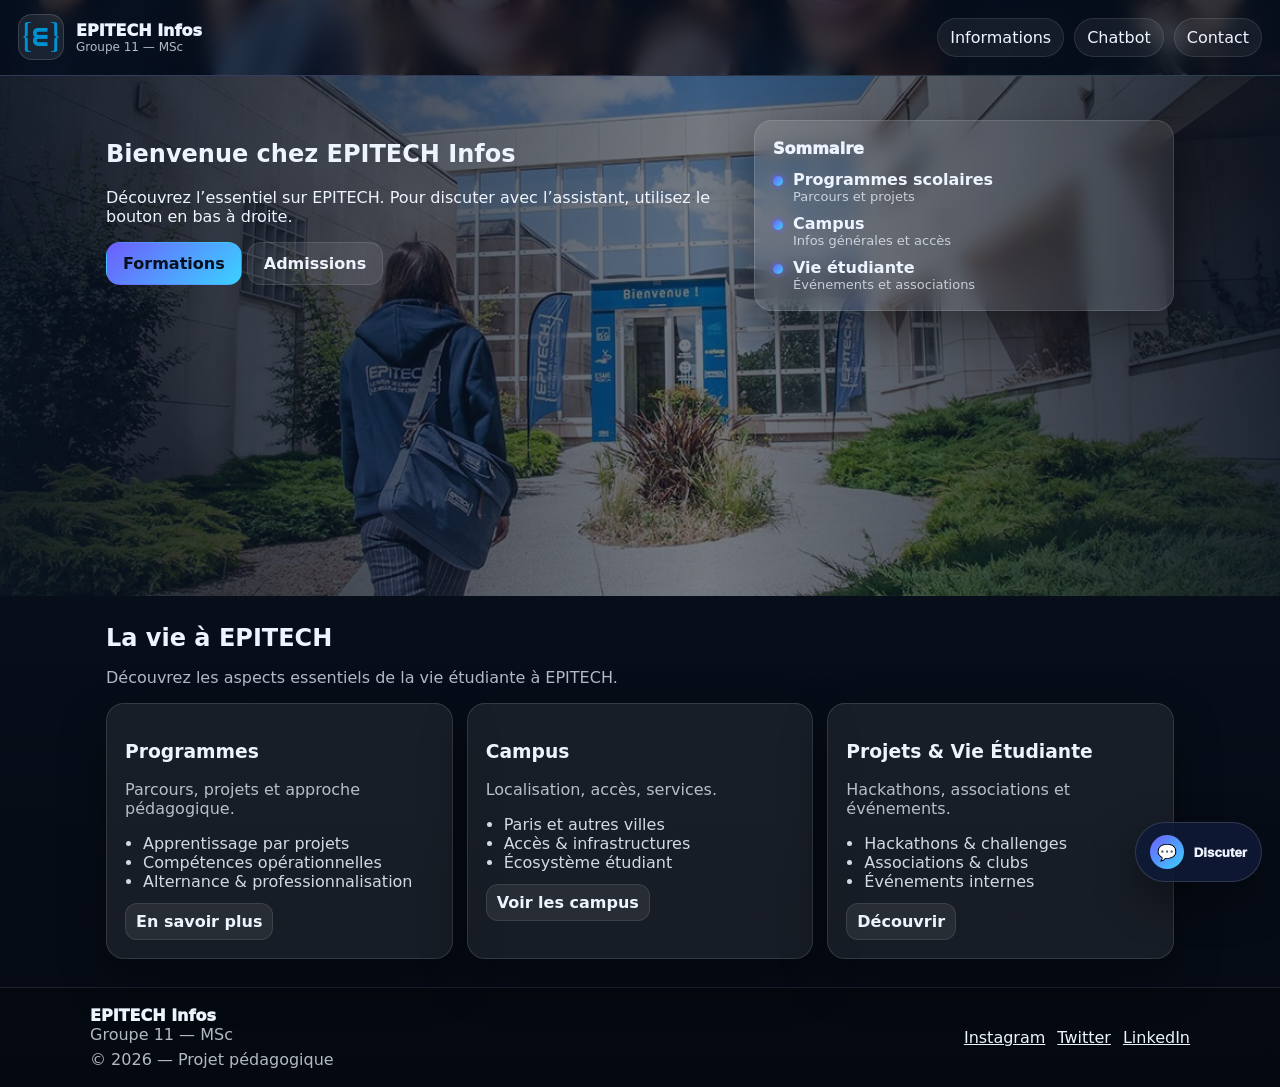
<file: index.html>
<!doctype html>
<html lang="fr">
<head>
  <meta charset="utf-8" />
  <meta http-equiv="refresh" content="0; url=./frontend/index.html" />
  <title>EPITECH Infos — Redirection</title>
</head>
<body>
  <p>Redirection vers <a href="./frontend/index.html">EPITECH Infos</a>…</p>
</body>
</html>
</file>
<file: frontend/styles.css>
:root{
  --bg:#0b1220;
  --card: rgba(255,255,255,.07);
  --text:#eef4ff;
  --muted: rgba(238,244,255,.75);
  --border: rgba(255,255,255,.12);
  --primary:#6d5efc;
  --primary2:#3bd2ff;
  --accent:#27c08a;
  --shadow: 0 18px 45px rgba(0,0,0,.40);
  --radius:18px;
}

*{ box-sizing:border-box; }
html{ scroll-behavior:smooth; }

body{
  margin:0;
  font-family: system-ui, -apple-system, Segoe UI, Roboto, Arial, sans-serif;
  color: var(--text);
  background:
    radial-gradient(1100px 520px at 18% 10%, rgba(109,94,252,.22) 0%, transparent 60%),
    radial-gradient(900px 520px at 90% 0%, rgba(59,210,255,.16) 0%, transparent 55%),
    linear-gradient(180deg, var(--bg) 0%, #050a14 100%);
}

a{ color:inherit; text-decoration:none; }
.container{ max-width:1100px; margin:0 auto; padding: 28px 16px; }
.section-head h2{ margin:0 0 6px 0; }
.muted{ color: var(--muted); }

/* Quickstart */
.quickstart-chips{
  display:flex;
  flex-wrap:wrap;
  gap:10px;
  margin-top: 12px;
}
.chip{
  border-radius: 999px;
  border: 1px solid rgba(255,255,255,.12);
  background: rgba(255,255,255,.06);
  color: var(--text);
  padding: 8px 14px;
  cursor: pointer;
  font-weight: 850;
  font-size: 13px;
  appearance: none;
  -webkit-appearance: none;
  transition: transform .15s ease, filter .15s ease;
}
.chip:hover{ transform: translateY(-1px); filter: brightness(1.05); }

/* Buttons */
.btn{
  display:inline-flex;
  align-items:center;
  justify-content:center;
  padding: 11px 16px;
  border-radius: 14px;
  border: 1px solid transparent;
  font-weight: 850;
  transition: transform .15s ease, filter .15s ease;
}
.btn:hover{ transform: translateY(-1px); filter: brightness(1.05); }
.btn:disabled{ opacity:.65; cursor:not-allowed; transform:none; }

.btn-primary{
  color:#07101f;
  background: linear-gradient(135deg, var(--primary), var(--primary2));
}
.btn-ghost{
  background: rgba(255,255,255,.08);
  border-color: rgba(255,255,255,.10);
}

/* =========================
   en-tête + slider
========================= */
.header{
  position: sticky;
  top:0;
  z-index: 50;
  overflow:hidden;
  border-bottom: 1px solid var(--border);
  min-height: 76px;
}

.header-inner{
  position: relative;
  z-index: 2;
  display:flex;
  align-items:center;
  justify-content: space-between;
  padding: 14px 18px;
  backdrop-filter: blur(10px);
}

.header-bg{ position:absolute; inset:0; z-index:0; }

.header-bg-slide{
  position:absolute;
  inset:0;
  background-size: cover;
  background-position:center;
  background-repeat: no-repeat;
  opacity:0;
  transition: opacity 900ms ease;
}

.header-bg-slide.active{ opacity:1; }

.header-overlay{
  position:absolute;
  inset:0;
  z-index:1;
  background: rgba(7,16,31,.78);
}

.brand{ display:flex; align-items:center; gap:12px; }

.logo{
  width:46px;
  height:46px;
  border-radius:14px;
  display:flex;
  align-items:center;
  justify-content:center;
  overflow:hidden;
  background: rgba(255,255,255,.08);
  border: 1px solid rgba(255,255,255,.14);
}

.logo img{
  width: 86%;
  height: 86%;
  object-fit: contain;
  display:block;
}

.brand-title{ font-weight: 950; }
.brand-subtitle{ font-size:12px; color: var(--muted); }

.nav{ display:flex; gap:10px; flex-wrap:wrap; }
.nav a{
  padding: 9px 12px;
  border-radius: 999px;
  background: rgba(255,255,255,.06);
  border: 1px solid rgba(255,255,255,.10);
}
.nav a:hover{ background: rgba(255,255,255,.10); }

/* =========================
   HERO + slider
========================= */
.hero{ position: relative; min-height: 520px; overflow:hidden; }

.hero-bg{ position:absolute; inset:0; z-index:0; }

.hero-bg-slide{
  position:absolute; inset:0;
  background-size: cover;
  background-position:center;
  background-repeat: no-repeat;
  opacity:0;
  transform: scale(1.06);
  transition: opacity 1000ms ease, transform 4500ms ease;
}

.hero-bg-slide.active{
  opacity:1;
  transform: scale(1.02);
}

.hero-overlay{
  position:absolute; inset:0; z-index:1;
  background: linear-gradient(90deg, rgba(7,16,31,.92) 0%, rgba(7,16,31,.55) 55%, rgba(7,16,31,.90) 100%);
}

.hero-inner{
  position: relative; z-index:2;
  max-width:1100px;
  margin: 0 auto;
  padding: 44px 16px;
  display:grid;
  grid-template-columns: 1.2fr .8fr;
  gap: 18px;
}

/* Panel */
.panel-card{
  width:100%;
  max-width: 430px;
  padding: 18px;
  border-radius: var(--radius);
  background: rgba(255,255,255,.08);
  border: 1px solid rgba(255,255,255,.12);
  box-shadow: var(--shadow);
  backdrop-filter: blur(10px);
}
.panel-title{ font-weight: 950; margin-bottom: 12px; }
.panel-list{ display:flex; flex-direction:column; gap: 10px; }
.panel-item{ display:flex; gap: 10px; align-items:flex-start; }
.dot{
  width:10px; height:10px; border-radius:999px; margin-top:6px;
  background: linear-gradient(135deg, var(--primary), var(--primary2));
  box-shadow: 0 0 0 4px rgba(109,94,252,.18);
}
.panel-item-title{ font-weight: 850; }
.panel-item-sub{ color: var(--muted); font-size:13px; }

/* Cards */
.grid{
  display:grid;
  grid-template-columns: repeat(3, minmax(0, 1fr));
  gap: 14px;
  margin-top: 14px;
}
.card{
  border-radius: var(--radius);
  background: var(--card);
  border: 1px solid rgba(255,255,255,.12);
  box-shadow: var(--shadow);
  padding: 18px;
}
.list{ margin:0; padding-left: 18px; color: rgba(238,244,255,.88); }
.card-link{
  display:inline-block;
  margin-top: 12px;
  font-weight: 850;
  padding: 8px 10px;
  border-radius: 12px;
  background: rgba(255,255,255,.07);
  border: 1px solid rgba(255,255,255,.10);
}
.card-link:hover{ background: rgba(255,255,255,.10); }

/* =========================
   Chatbot widget flottant (bouton + popup)
========================= */
.chat-fab{
  position: fixed;
  right: 18px;
  bottom: 18px;
  z-index: 2500;

  display:flex;
  align-items:center;
  gap: 10px;

  padding: 12px 14px;
  border-radius: 999px;
  border: 1px solid rgba(255,255,255,.14);
  background: rgba(15,26,53,.92);
  color: var(--text);
  box-shadow: 0 18px 45px rgba(0,0,0,.40);
  cursor: pointer;

  transition: transform .18s ease, filter .18s ease;
  animation: chatPulse 2.8s ease-in-out infinite;
}
.chat-fab:hover{
  transform: translateY(-2px);
  filter: brightness(1.05);
}

@keyframes chatPulse{
  0%,100%{ transform: translateY(0); }
  50%{ transform: translateY(-3px); }
}

.chat-fab-icon{
  width: 34px;
  height: 34px;
  border-radius: 50%;
  display:grid;
  place-items:center;
  background: linear-gradient(135deg, var(--primary), var(--primary2));
  color: #07101f;
  font-size: 16px;
  font-weight: 900;
}

.chat-fab-text{
  font-weight: 950;
}

/* Popup */
.chat-widget{
  position: fixed;
  right: 18px;
  bottom: 76px;
  z-index: 2500;

  width: min(600px, calc(100% - 36px));
  height: min(620px, calc(100vh - 140px));

  background: rgba(15,26,53,.95);
  border: 1px solid rgba(255,255,255,.14);
  border-radius: 18px;
  box-shadow: 0 22px 60px rgba(0,0,0,.55);
  overflow: hidden;

  display: none;
}

.chat-widget.is-open{
  display: grid;
  grid-template-rows: auto 1fr auto;
}

.chat-widget-head{
  display:flex;
  align-items:center;
  justify-content: space-between;
  padding: 12px 12px;
  background: rgba(255,255,255,.05);
  border-bottom: 1px solid rgba(255,255,255,.12);
}

.chat-widget-title{
  display:flex;
  align-items:center;
  gap: 10px;
  font-weight: 950;
}

.chat-widget-close{
  border: 1px solid rgba(255,255,255,.14);
  background: rgba(255,255,255,.06);
  color: var(--text);
  border-radius: 12px;
  padding: 6px 10px;
  cursor: pointer;
  font-weight: 900;
}
.chat-widget-close:hover{ background: rgba(255,255,255,.12); }

.chat-widget-body{
  padding: 12px;
  overflow:auto;
  display:flex;
  flex-direction: column;
  gap: 12px;
  background: linear-gradient(180deg, rgba(255,255,255,.03) 0%, transparent 100%);
}

.chat-quickstart{
  display:flex;
  flex-wrap: wrap;
  gap: 8px;
  padding: 10px 12px;
  border-top: 1px solid rgba(255,255,255,.12);
  background: rgba(255,255,255,.04);
}

.chat-chip{
  display:inline-flex;
  align-items:center;
  gap: 6px;
  padding: 6px 12px;
  font-size: 12px;
  font-weight: 850;
  background: rgba(0,0,0,.20);
  border-color: rgba(255,255,255,.16);
  letter-spacing: .2px;
  appearance: none;
  -webkit-appearance: none;
}

.chat-chip:hover{
  filter: brightness(1.08);
}

.chat-widget-form{
  display:flex;
  gap: 10px;
  padding: 12px;
  border-top: 1px solid rgba(255,255,255,.12);
  background: rgba(255,255,255,.04);
  align-items: center;
}

.chat-widget-form input{
  flex: 1;
  border: 1px solid rgba(255,255,255,.12);
  border-radius: 14px;
  padding: 12px;
  background: rgba(0,0,0,.18);
  color: var(--text);
  font-size: 15px;
  line-height: 1.4;
}

/* Chat */
.chat-shell{ padding:0; overflow:hidden; }
.chat-header{
  display:flex;
  align-items:center;
  justify-content: space-between;
  padding: 14px 16px;
  border-bottom: 1px solid rgba(255,255,255,.12);
  background: rgba(255,255,255,.04);
}
.chat-title{ display:flex; align-items:center; gap: 10px; font-weight: 950; }

.chat-logo{
  width:24px;
  height:24px;
  object-fit:contain;
  display:block;
}

.chat-dot{
  width:10px; height:10px; border-radius:999px;
  background: var(--accent);
  box-shadow: 0 0 0 4px rgba(39,192,138,.18);
}
.chat-status{ font-size: 12px; color: var(--muted); }

.chat-window{
  min-height: 320px;
  max-height: 400px; /* la hauteur que je veux pour le cadre */
  overflow-y:auto; /* active le scroll vertical */
  scroll-behavior: smooth; /* scroll doucement */
  padding: 16px;
  display:flex;
  flex-direction: column;
  gap: 12px;
  background: linear-gradient(180deg, rgba(255,255,255,.03) 0%, transparent 100%);
}
.msg{ display:flex; gap:10px; align-items:flex-end; }
.msg-user{ justify-content:flex-end; }
.avatar{
  width:40px;
  height:40px;
  border-radius:50%;
  background:#0f1a35;
  border:1px solid rgba(255,255,255,0.15);
  display:flex;
  align-items:center;
  justify-content:center;
  overflow:hidden;
}
.avatar img{
  width:70%;
  height:70%;
  object-fit:contain;
  display:block;
}
.avatar.user{
  background:#1a2445;
}

.bubble{
  max-width: 80%;
  padding: 12px 14px;
  border-radius: 14px;
  border: 1px solid rgba(255,255,255,.10);
  background: rgba(255,255,255,.06);
  line-height: 1.5;
  white-space: pre-wrap;
  word-break: break-word;
}
.bubble .chat-md-h1,
.bubble .chat-md-h2,
.bubble .chat-md-h3{
  display:block;
  font-weight: 950;
  margin: 4px 0;
}
.bubble .chat-md-h1{ font-size: 16px; }
.bubble .chat-md-h2{ font-size: 15px; }
.bubble .chat-md-h3{ font-size: 14px; }
.msg-user .bubble{
  background: rgba(59,210,255,.12);
  border-color: rgba(59,210,255,.22);
}
.chat-form{
  display:flex;
  gap:10px;
  padding: 14px 16px 16px 16px;
  border-top: 1px solid rgba(255,255,255,.12);
  background: rgba(255,255,255,.04);
}
.chat-form input{
  flex:1;
  padding: 12px;
  border-radius: 14px;
  border: 1px solid rgba(255,255,255,.12);
  background: rgba(0,0,0,.18);
  color: var(--text);
}

/* Pieds de page */
.footer{
  border-top: 1px solid rgba(255,255,255,.10);
  padding: 18px 16px;
  background: rgba(0,0,0,.22);
}
.footer-content{
  max-width:1100px;
  margin:0 auto;
  display:flex;
  justify-content: space-between;
  gap: 14px;
  align-items:center;
}
.footer-title{ font-weight: 950; }
.footer-links{ display:flex; gap:12px; flex-wrap:wrap; }
.footer-links a {
  padding: 0; /* plus besoin d’espace autour */
  background: none; /* supprime le fond */
  border: none; /* supprime la bordure */
  border-radius: 0; /* supprime l’arrondi */
  text-decoration: underline; /* souligne le lien */
  color: var(--text); /* garde la couleur du texte */
  font-weight: 500; /* optionnel, légèrement plus gras */
  transition: color 0.2s ease; /* pour un hover doux */
}

.footer-links a:hover {
  color: var(--primary); /* couleur différente au hover */
  text-decoration: underline; /* garde le souligné au hover */
}

@media (max-width: 980px){
  .hero-inner{ grid-template-columns: 1fr; }
  .grid{ grid-template-columns: 1fr; }
  .panel-card{ max-width: none; }
}

@media (max-width: 720px){
  .chat-widget{
    right: 12px;
    bottom: 70px;
    width: calc(100% - 24px);
    height: min(70vh, 560px);
  }
  .chat-fab{
    right: 12px;
    bottom: 12px;
  }
}



/* ===== Modale Aide (thème sombre cohérent) ===== */
.modal-card{
  position: relative;
  margin: 6vh auto;
  width: min(920px, calc(100% - 32px));
  background: rgba(15,26,53,.92);
  border: 1px solid rgba(255,255,255,.14);
  border-radius: 18px;
  box-shadow: 0 22px 60px rgba(0,0,0,.45);
  overflow: hidden;
  backdrop-filter: blur(10px);
}

.modal-head{
  display:flex;
  align-items:center;
  justify-content: space-between;
  gap: 12px;
  padding: 14px 16px;
  background: rgba(255,255,255,.05);
  border-bottom: 1px solid rgba(255,255,255,.12);
}

.modal-head h3{
  margin:0;
  font-size: 16px;
  color: var(--text);
}

.modal-close{
  border: 1px solid rgba(255,255,255,.14);
  background: rgba(255,255,255,.06);
  color: var(--text);
  border-radius: 12px;
  padding: 6px 10px;
  cursor: pointer;
  font-weight: 850;
}
.modal-close:hover{ background: rgba(255,255,255,.12); }



.modal-body{
  padding: 16px;
}

.help-grid{
  margin-top: 12px;
  display:grid;
  grid-template-columns: repeat(2, minmax(0, 1fr));
  gap: 12px;
}

.help-block{
  border: 1px solid var(--border);
  border-radius: 14px;
  padding: 12px;
  background: #ffffff;
}

.help-block h4{
  margin: 0 0 8px 0;
  font-size: 14px;
}

.help-list{
  margin: 0;
  padding-left: 18px;
  color: var(--text);
}

code{
  background: rgba(255,255,255,.08);
  border: 1px solid rgba(255,255,255,.12);
  padding: 1px 6px;
  border-radius: 8px;
  color: var(--text);
}

@media (max-width: 800px){
  .help-grid{ grid-template-columns: 1fr; }
}
</file>
